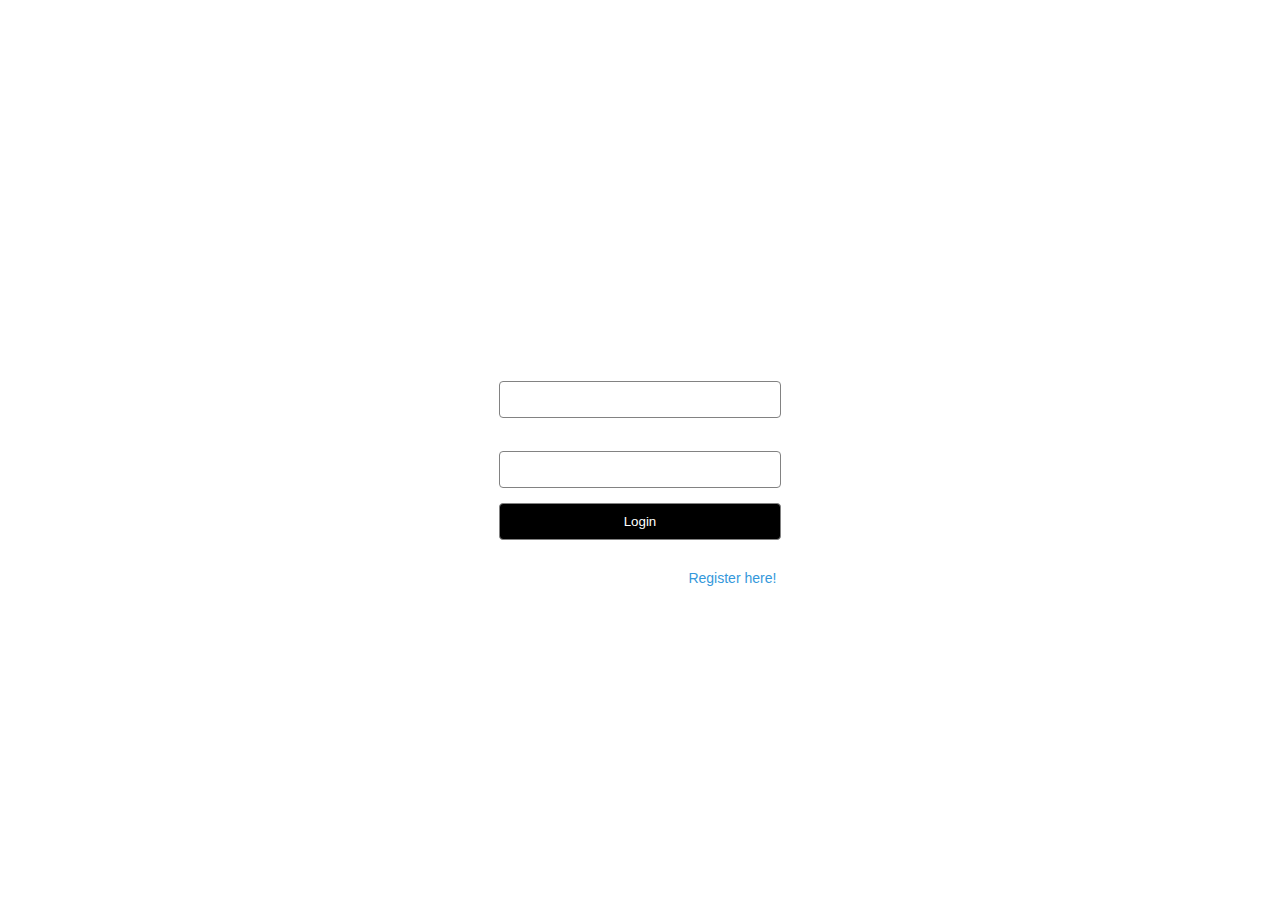
<file: index.html>
<!DOCTYPE html>
<html lang="en">

<head>
    <meta charset="UTF-8">
    <meta name="viewport" content="width=device-width, initial-scale=1.0">
    <link href="loginstyle.css" rel="stylesheet" type="text/css" />
    <title>User Login</title>
</head>
<body>

    <div class="wrapper">

    <form action="login.php" method="post">
        <h2> Login</h2>
        Username: <input type="text" name="username" required><br>
        Password: <input type="password" name="password" required><br>
        <input type="submit" value="Login">
        <p>Don't have have an account? <a href="register.html">Register here!</a> </p>
      
      </div> 
    </form>
</body>

</html>
</file>
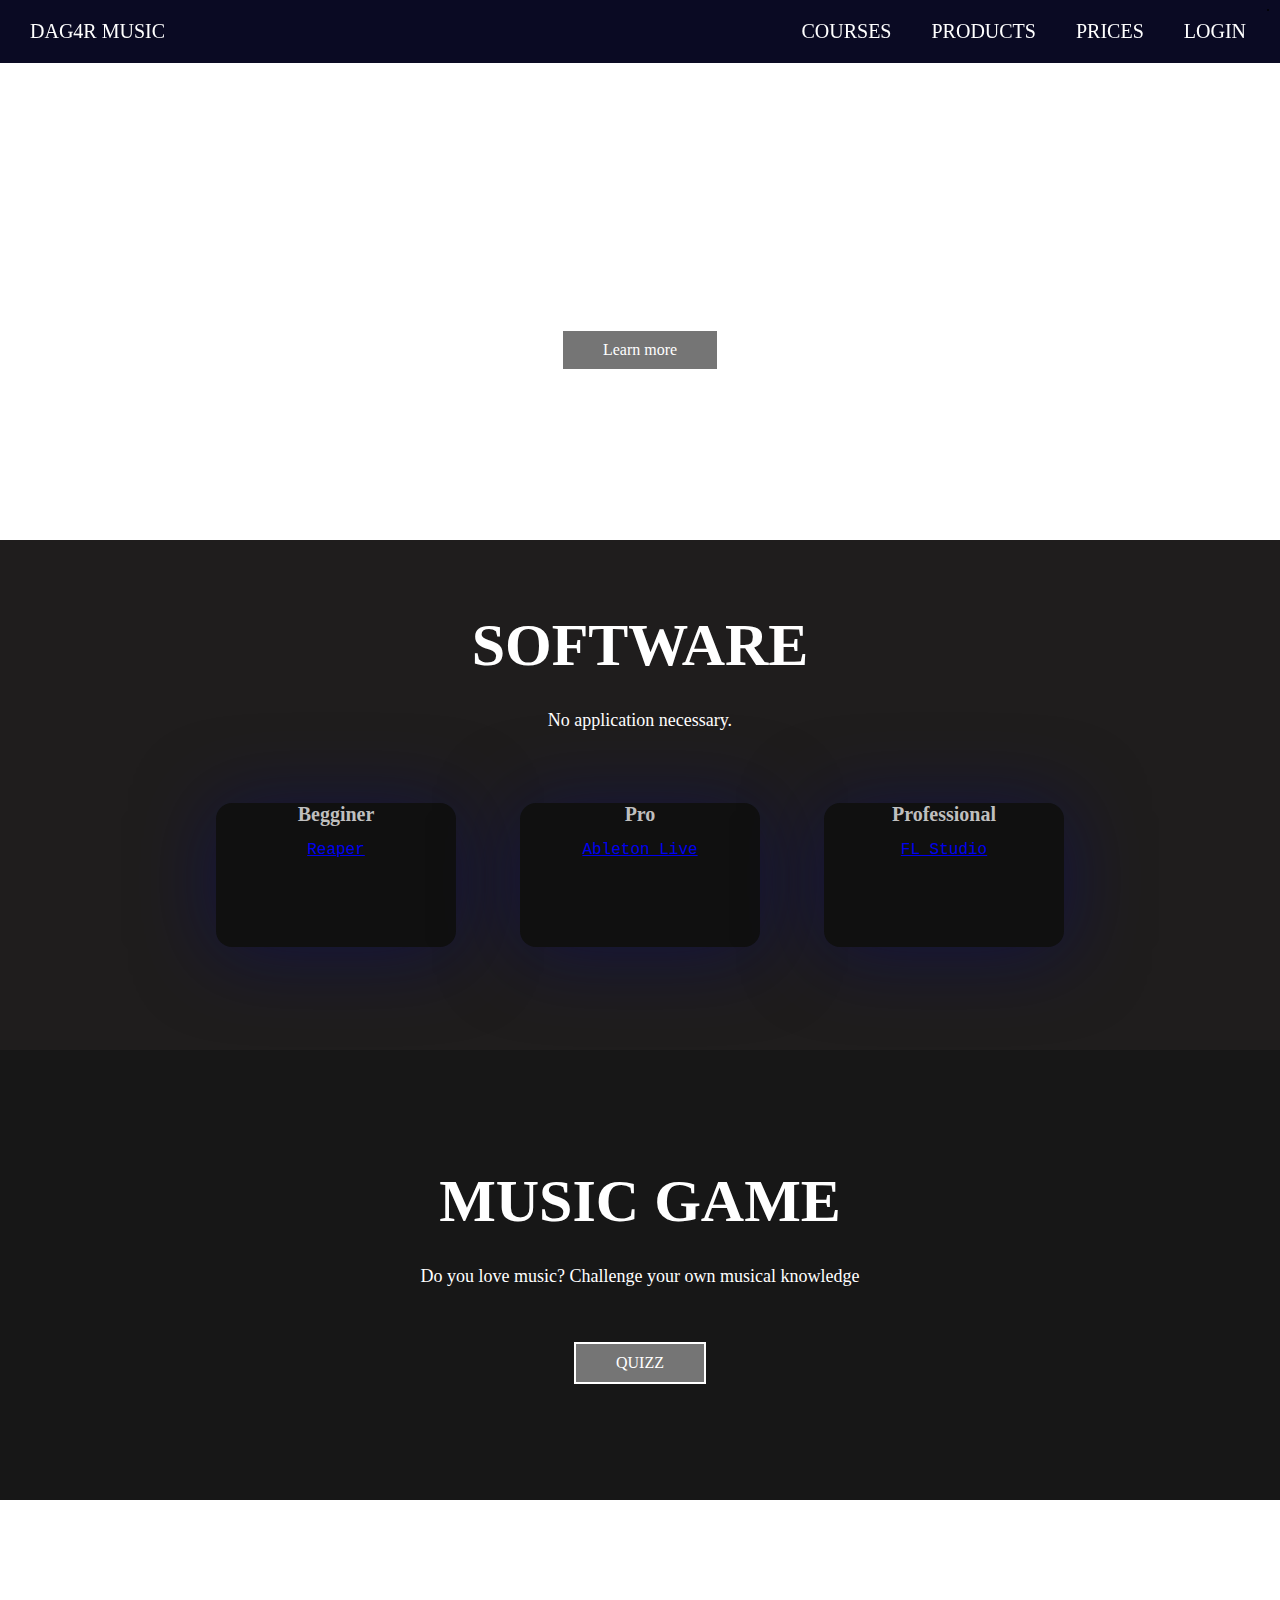
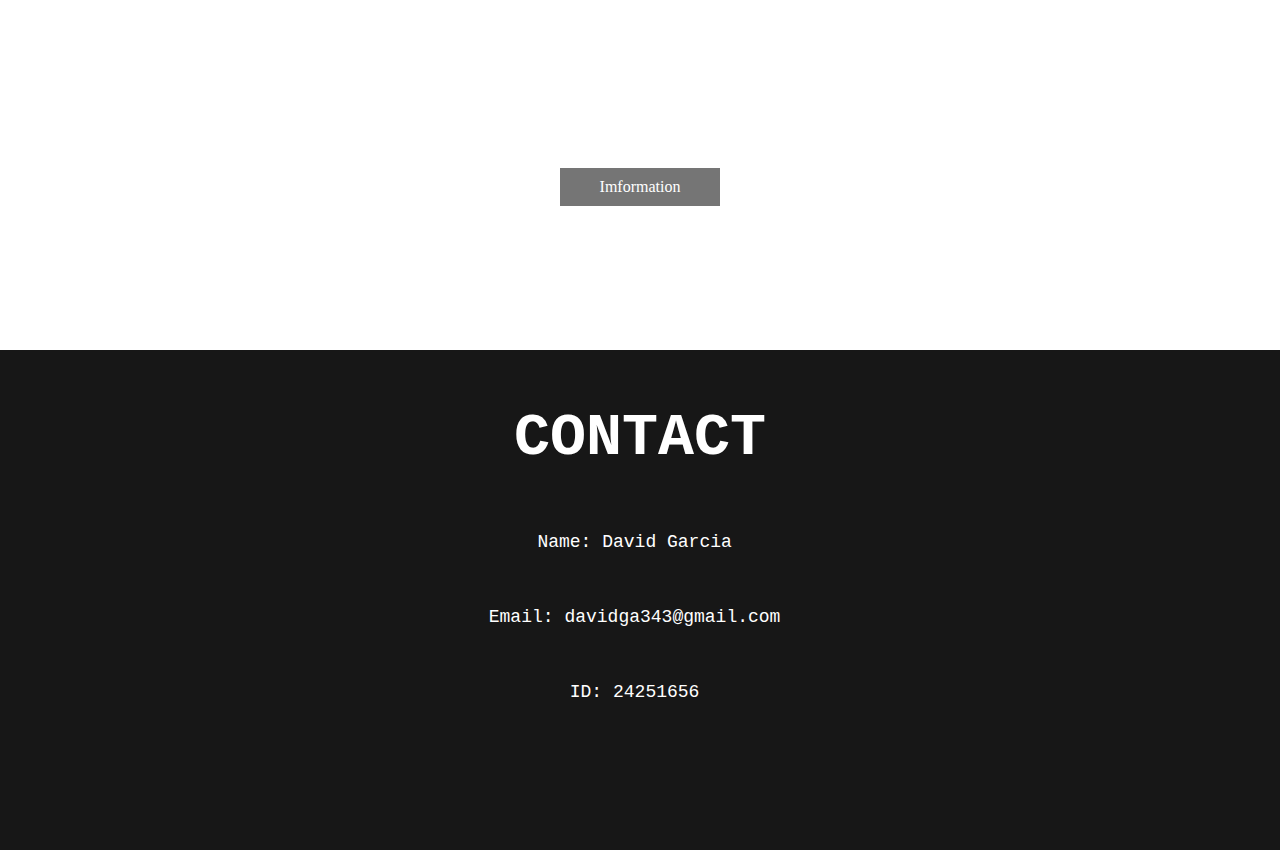
<file: page.html>
<!DOCTYPE html>
<html lang="en">

<head>
  <meta charset="utf-8">
  <meta name="viewport" content="width=device-width">
  <title>Pagina web</title>
  <link href="style.css" rel="stylesheet" type="text/css" />
</head>

<body>
  <div class="head">

    <div class="logo">
      <a href="#">Dag4r Music</a>
    </div>

    <nav class="navbar">
      <a href="#"></a>
      <a href="https://www.coursera.org/courses?query=music%20production">Courses</a>
      <a href="https://usa.yamaha.com/products/music_production/index.html">Products</a>
      <a href="https://soundbetter.com/how-much-to-produce-a-song/">Prices</a>
      <a href="index.html">Login</a>.
    </nav>
  </div>

  <header class="content header">
    <h2 class="title">Welcome</h2>

    <p>
      Learn mixing, mastering, and production techniques using, Ableton Live, and more.
    </p>

    <div class="btn-home">
      <a href="https://musictech.com/guides/essential-guide/beginners-guide-music-production/" class="btn">Learn more</a>
    </div>
  </header>

  <section class="content sau">

    <h2 class="title">Software</h2>

    <p>No application necessary. </p>

    <div class="box-container">

      <div class="box">
        <i class="*"></i>
        <h3>Begginer</h3>
        <pre>
        <p><a href="https://www.reaper.fm/">Reaper</a></p>
      </div>

      <div class="box">
        <i class="*"></i>
        <h3>Pro</h3>
        <pre>
          <p><a href="https://www.ableton.com/en/live/what-is-live/">Ableton Live</a></p>
      </div>

      <div class="box">
        <i class="*"></i>
        <h3>Professional</h3>
        <pre>
          <p><a href="https://www.image-line.com/fl-studio/">FL Studio</a></p>
      </div>
    </div>
  </section>

  <section class="content about">
    <h2 class="title">Music Game</h2>
    <p>Do you love music? Challenge your own musical knowledge </p>
    <a href="https://songquiz.io/" class=btn>QUIZZ</a>
  </section>

  <section class="content price">
    <article class="contain">
      <h2 class="title">(BA) Degree</h2>
      <p> </p>
      <a href="https://online.berklee.edu/music-degrees/undergraduate/music-production" class=btn>Imformation</a>
    </article>
  </section>

  <section class="content contact">
    <pre>
      <h2 class="title">Contact</h2>
      <p>Name: David Garcia </p> <p>Email: davidga343@gmail.com </p> <p>ID: 24251656 </p>
      <figure class="map">


      </figure>
  </section>

</body>

</html>
</file>
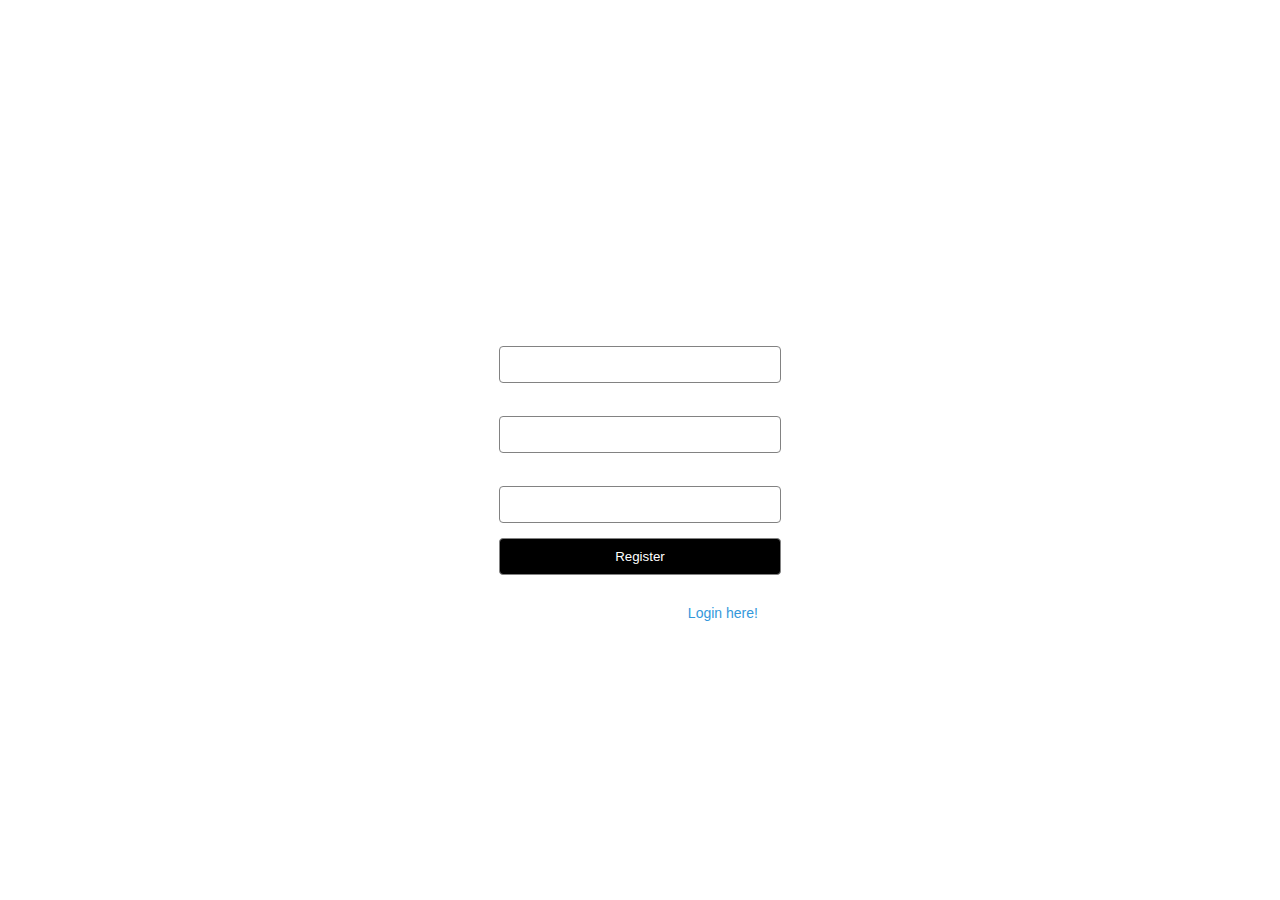
<file: register.html>
<!DOCTYPE html>
<html lang="en">
<head>
    <meta charset="UTF-8">
    <meta name="viewport" content="width=device-width, initial-scale=1.0">
    <link href="registerstyle.css" rel="stylesheet" type="text/css" />
    <title>User Registration</title>
</head>
<body>
    <div class="wrapper">
    
    <form action="register.php" method="post">
        <h2>Registration</h2>
        Username: <input type="text" name="username" required><br>
        Password: <input type="password" name="password" required><br>
        Email: <input type="email" name="email" required><br>
        <input type="submit" value="Register">
        <p>Already have an account? <a href="index.html">Login here!</a></p>

      </div>
    </form>
</body>
</html>
</file>
<file: loginstyle.css>
*{
  margin: 0;
  padding: 0;
  box-sizing: border-box;
  font-family: "Poppins", sans-serif;
}


body {
  display: flex;
  justify-content: center;
  align-items: center;
  min-height: 100vh;
  background: url(https://external-content.duckduckgo.com/iu/?u=https%3A%2F%2Fwallpaperaccess.com%2Ffull%2F178385.png&f=1&nofb=1&ipt=ddab758c89c604c9090904ddd82ae7ad7b69d1a3d70de64a138e6c99519a9e96&ipo=images)no-repeat;
  background-size: cover;
  background-position: center;
}


form {
    color: #ffffff;
    max-width: 400px;
    margin: 0 auto;
    background: transparent;
    padding: 20px;
    border-radius: 8px;
    box-shadow: 0 0 10px rgba(255, 255, 255, 0.2);
}

h2 {
    text-align: center;
    margin-bottom: 20px;
   color: #ffffff;
}

label {
    display: block;
    margin-bottom: 8px;
    color: #000000;
}

input {
    background: transparent;
    color: #ffffff;
    width: 100%;
    padding: 10px;
    margin-bottom: 15px;
    box-sizing: border-box;
    border: 1px solid #828282;
    border-radius: 4px;
    outline: none;
}

input[type="submit"] {
    background-color: #000000;
    color: #ffffff;
    cursor: pointer;
}

input[type="submit"]:hover {
    background-color: #808080;
}

p {
    color: #ffffff;
    background: transparent;
    text-align: center;
    margin-top: 15px;
    font-size: 14px;
}

a {
    color: #3498db;
    text-decoration: none;
}

a:hover {
    text-decoration: underline;
    color: #808080;
}
</file>
<file: style.css>
*{
  margin: 0;
  padding: 0;
  border: 0;
  font-size: 100%;
  vertical-align: baseline;
}

body {
  text-align: center;
  font-size: sans-serif;
}

 header{
   display: flex;
   justify-content: center;
   align-items: center;

}

.head{
  display: flex;
  align-items: center;
  justify-content: space-between;
  height: 63px;
  background-color: #0a0a23;
  position: fixed;
  width: 100%;
  z-index: 100;
}
.navbar {
  display: flex;
  margin-right: 10px;
}

.logo{
margin-left: 30px;

}

.logo a {
text-decoration: none;
  color: #fff;
  text-transform: uppercase;
  font-size: 20px;

}

.navbar a{
  display: block;
  padding: 23px 20px;
  color: #ffffff;
  text-decoration: none;
  text-transform: uppercase;
  font-size: 20px;
}

.navbar a:hover{
  background: #747272;
}

header{
   display: flex;
   justify-content: center;
   align-items: center;

}
header{
  height: 60vh !important;
  background: url(https://wallpapercave.com/wp/wp2711295.jpg)no-repeat center;
  background-size: cover;
}
.title {
  margin-bottom: 30px;
  font-size: 60px;
  font-weight: 600;
  text-transform: uppercase;
  color: #fff;
}

p{
  margin-bottom: 40px;
  font-size: 18px;
  color: #ffffff;
  padding: 0 100px;
}

.btn{
  display: inline-block;
  margin-top: 15px;
  padding: 10px 40px;
  border: 2px solid #ffffff;
  color: #ffffff;
  text-decoration: none;
  background: #757575;

}

.btn:hover {
  background: none;
}
.btn-home {
  display: flex;
}

.btn-home  a{
  margin: 0 10px;
}

.content {
  height: 50vh;
  display: flex;
  flex-direction: column;
  justify-content: center;
  align-items: center;
}
.sau {
  padding: 30px;
  background: #1f1d1d;

}

.box-container {
  display: flex;
  justify-content: center;
  flex-wrap: wrap;
  text-align: center;
}

.box-container .box{
  height: 9rem;
  width: 15rem;
  background: #101010;
  text-align: center;
  border-radius: 1rem;
  box-shadow: 0 .3rem 5rem rgba(6,8,100,.5);
  margin: 2rem
}
.box-container .box i {
  height: 3rem;
  width: 3rem;
  line-height: 3rem;
  text-align: center;
  border-radius: 50%;
  color: #fff;
  background: #bfbfbf;
  font-size: 2rem;
  margin: 1rem 0; 
}

.box-container .box h3{
  font-size: 20px;
  color: #bfbfbf;

}
.box-container .box p{
  padding: 0 15px;
  font-size: 16px;

}

.about {
  background: #171717 ;
}

.price {
  background: url(https://wallpapercave.com/wp/wp8258201.jpg ) no-repeat center;
  background-attachment: fixed;
  text-align: center;
  background-size: cover;
}
.contact {
  padding-top: 50px;
  background: #171717;
  padding-bottom: 0;
}

@media (max-width: 768px){
  .title{
    margin-bottom: 0;
    font-size: 40px;
  }
  .sau{
    height: 120vh;
  }
  .navbar{
    display: none;
  }
}
</file>
<file: registerstyle.css>
*{
  margin: 0;
  padding: 0;
  box-sizing: border-box;
  font-family: "Poppins", sans-serif;
}

    
body {
  display: flex;
  justify-content: center;
  align-items: center;
  min-height: 100vh;
  background: url(https://external-content.duckduckgo.com/iu/?u=https%3A%2F%2Fwww.xtrafondos.com%2Fwallpapers%2Fmontanas-minimalista-flat-3128.jpg&f=1&nofb=1&ipt=a3f12bf439b30fb715a8162cc056cb04fc81c41c2c68b1197d8939a169a6752a&ipo=images)no-repeat;
  background-size: cover;
  background-position: center;
}

form {
    color: #ffffff;
    max-width: 400px;
    margin: 0 auto;
    background: transparent;
    padding: 20px;
    border-radius: 8px;
    box-shadow: 0 0 10px rgba(255, 255, 255, 0.2);
}

h2 {
    text-align: center;
    margin-bottom: 20px;
   color: #ffffff;
}

label {
    display: block;
    margin-bottom: 8px;
    color: #ffffff;
}

input {
    background: transparent;
    color: #ffffff;
    width: 100%;
    padding: 10px;
    margin-bottom: 15px;
    box-sizing: border-box;
    border: 1px solid #828282;
    border-radius: 4px;
    outline: none;
}

input[type="submit"] {
    background-color: #000000;
    color: #ffffff;
    cursor: pointer;
}

input[type="submit"]:hover {
    background-color: #808080;
}

p {
    color: #ffffff;
    background: transparent;
    text-align: center;
    margin-top: 15px;
    font-size: 14px;
}

a {
    color: #3498db;
    text-decoration: none;
}

a:hover {
    text-decoration: underline;
    color: #808080;
}
</file>
